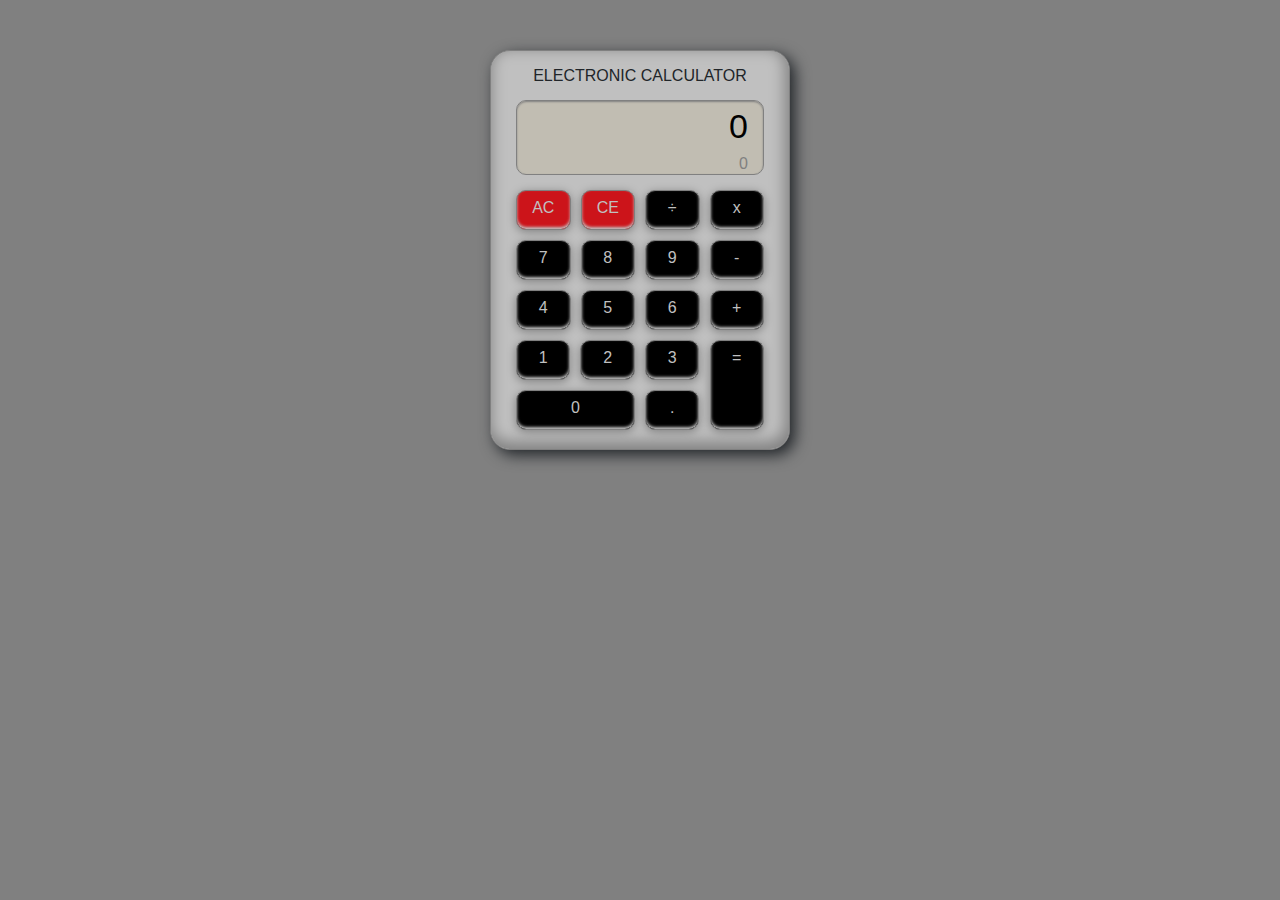
<file: calculator.html>
<!DOCTYPE html>
<html lang="en" >

<head>
  <meta charset="UTF-8">
  <title>Javascript Calculator</title>
  
  
  <link rel='stylesheet prefetch' href='https://cdnjs.cloudflare.com/ajax/libs/twitter-bootstrap/4.0.0-beta/css/bootstrap.min.css'>

      <link rel="stylesheet" href="css/style_calculator.css">

  
</head>

<body>

  <div class="container" id="outline">
  <h6 class="text-center">ELECTRONIC CALCULATOR</h6>
  <div id="displayArea">
    <div class="col-sm-12" id="current">0</div>
    <div class="col-sm-12" id="equation">0</div>      
  </div>
  <div class="row">
    <div class="col-3"><div class="col-sm-12 keys" id="ac">AC</div></div>
    <div class="col-3"><div class="col-sm-12 keys" id="ce">CE</div></div>
    <div class="col-3"><div class="col-sm-12 keys" id="divide">÷</div></div>
    <div class="col-3"><div class="col-sm-12 keys" id="multiply">x</div></div>
  </div>
  <div class="row">
    <div class="col-3"><div class="col-sm-12 keys" id="7">7</div></div>
    <div class="col-3"><div class="col-sm-12 keys" id="8">8</div></div>
    <div class="col-3"><div class="col-sm-12 keys" id="9">9</div></div>
    <div class="col-3"><div class="col-sm-12 keys" id="minus">-</div></div>
  </div>
  <div class="row">
    <div class="col-3"><div class="col-sm-12 keys" id="4">4</div></div>
    <div class="col-3"><div class="col-sm-12 keys" id="5">5</div></div>
    <div class="col-3"><div class="col-sm-12 keys" id="6">6</div></div>
    <div class="col-3"><div class="col-sm-12 keys" id="plus">+</div></div>
  </div>
  <div class="row">
    <div class="col-9 row">
      <div class="col-4"><div class="col-sm-12 keys" id="1">1</div></div>
      <div class="col-4"><div class="col-sm-12 keys" id="2">2</div></div>
      <div class="col-4"><div class="col-sm-12 keys" id="3">3</div></div>
      <div class="col-8"><div class="col-sm-12 keys" id="0">0</div></div>
      <div class="col-4"><div class="col-sm-12 keys" id="dot">.</div></div>
    </div>
    <div class="col-3"><div class="col-sm-12 keys"  id="equal">=</div></div>
    

  </div>
</div>
  <script src='https://cdnjs.cloudflare.com/ajax/libs/jquery/3.2.1/jquery.min.js'></script>

  

    <script  src="js/index_calculator.js"></script>




</body>

</html>
</file>
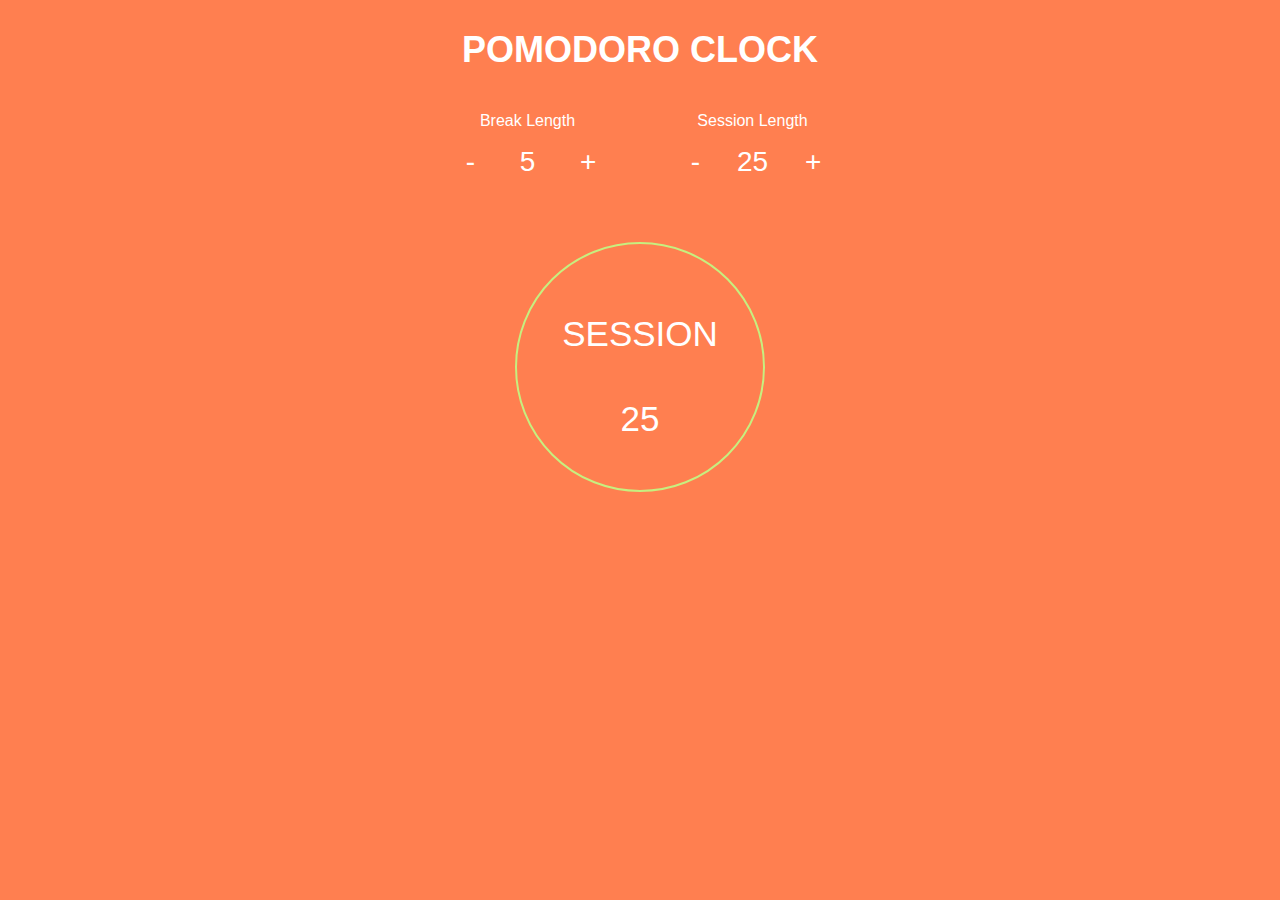
<file: pomodoro.html>
<!DOCTYPE html>
<html lang="en" >

<head>
  <meta charset="UTF-8">
  <title>Pomodoro Clock</title>
  
  
  <link rel='stylesheet prefetch' href='https://cdnjs.cloudflare.com/ajax/libs/twitter-bootstrap/3.3.7/css/bootstrap.min.css'>

      <link rel="stylesheet" href="css/style_pomodoro.css">

  
</head>

<body>

  <div class="text-center container">
  <h1>POMODORO CLOCK</h1>
  <div class="row">
    <div class="col-xs-6">
      <div class="col-xs-12">Break Length</div>
      <div class="row">
        <div class="col-xs-4 minus" id="break-minus">-</div>
        <div class="col-xs-4 setup" id="break-length">5</div>
        <div class="col-xs-4 plus" id="break-plus">+</div>
      </div>      
    </div>
    <div class="col-xs-6">
      <div class="col-xs-12">Session Length</div>
      <div class="row">
        <div class="col-xs-4 minus" id="session-minus">-</div>
        <div class="col-xs-4 setup" id="session-length">25</div>
        <div class="col-xs-4 plus" id="session-plus">+</div>
      </div>      
    </div>
  </div>
  <div id="bottom">
    <div id="color"></div>
    <div id="filler"></div>
    <div id="timer">
      <div id="role">SESSION</div>
      <div id="count-down">25</div>
    </div>
 
  </div>
  <audio id="audio" src="http://www.gravomaster.com/alarm/sounds/School_Bell.mp3" autostart="false" ></audio>
</div>
  <script src='https://cdnjs.cloudflare.com/ajax/libs/jquery/3.2.1/jquery.min.js'></script>

  

    <script  src="js/index_pomodoro.js"></script>




</body>

</html>
</file>
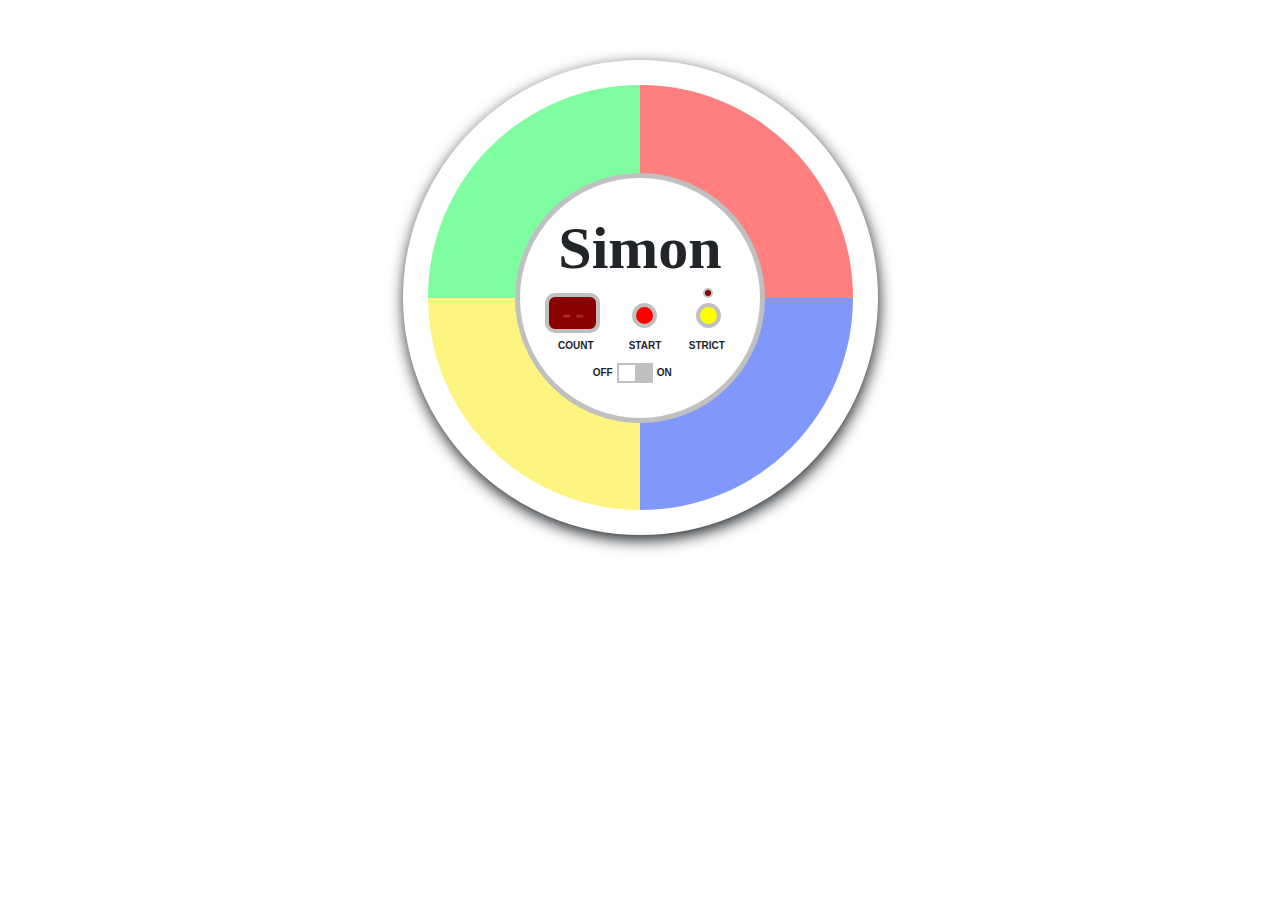
<file: simon.html>
<!DOCTYPE html>
<html lang="en" >

<head>
  <meta charset="UTF-8">
  <title>Simon Game</title>
  <link href="https://fonts.googleapis.com/css?family=Droid+Sans+Mono" rel="stylesheet">
  
  <link rel='stylesheet prefetch' href='https://cdnjs.cloudflare.com/ajax/libs/twitter-bootstrap/4.0.0-beta/css/bootstrap.min.css'>

      <link rel="stylesheet" href="css/style_simon.css">

  
</head>

<body>

  <div class="container">
  <div class="row" id="color-row">
    <div class="col-6" id="1"></div>
    <div class="col-6" id="2"></div>
    <div class="col-6" id="3"></div>
    <div class="col-6" id="4"></div>
  </div>
  <div id="inner" class="text-center">
    <div id="simon">Simon</div>
    <div class="row" id="indicator-row">
      <div class="col-4">
        <div id="count">--</div>
        <div id="count-label">COUNT</div>
      </div>
      <div class="col-4">
        <div id="start"></div>
        START
      </div>
      <div class="col-4" id="strict-box">
        <div id="strict-light"></div>
        <div  id="strict"></div>
        <div id="strict-label">STRICT</div>
      </div>
    </div>
    <div class="row" id="switch-row" >
      <div class="col-4 text-right">OFF</div>
      <label class="switch">
        <input type="checkbox">
        <span class="slider"></span>
      </label>
      <div class="col-4 text-left">ON</div>
    </div>
  </div>
</div>
  <script src='https://cdnjs.cloudflare.com/ajax/libs/jquery/3.2.1/jquery.min.js'></script>

  

    <script  src="js/index_simon.js"></script>




</body>

</html>
</file>
<file: css/style_calculator.css>
body {
  background-color: gray;
}

#outline {
  margin-top: 50px;
  border: 1px solid gray;
  border-radius: 20px;
  width: 300px;
  height: 400px;
  background-color: silver;
  box-shadow: inset -2px -5px 15px 2px gray, 5px 5px 15px;
}

h6 {
  margin: 15px 10px 15px 10px;
}

#displayArea {
  border: 1px solid gray;
  border-radius: 10px;
  height: 75px;
  margin: 5px 10px 10px 10px;
  text-align: right;
  background-color: #c1bdb2;
  box-shadow: inset 0px 1px 2px gray;
}

#current {
  font-size: 34px;
  color: black;
}

#equation {
  height: 20px;
  color: gray;
}

.row {
  padding-left: 0;
  text-align: center;
  margin-left: 5px;
  margin-right: 5px;
}

.col-3, .col-4, .col-8{
  padding-left: 5px;
  padding-right: 5px;
}

.col-9 {
  padding: 0;
  margin: 0;
}
.keys {
  padding-top: 5px;
  border: 1px solid gray; 
  border-radius: 10px;
  margin: 5px 0 5px 0;
  height: 40px;
  background-color: black;
  color: silver;
  box-shadow: inset 0px -2px 3px silver, 0px 2px 10px gray;
}

#ac, #ce {
  background-color: #cc141a;
  border-color: gray;
}

#equal {
  height: 90%;
}
</file>
<file: css/style_pomodoro.css>
body {
  background-color: coral;
  color: white;
}

.container {
  width: 450px;
}

.row {
  margin-bottom: 30px;
  clear:both;
  font-size: 16px;
}

h1 {
  margin: 30px auto 40px auto;
  font-family: "Comic Sans MS", cursive, sans-serif;
  font-size: 36px;
  font-weight: bold;
}

.col-xs-4 {
  margin-top: 10px;
  font-size: 28px;
}

.minus {
  text-align: right;
}

.plus {
  text-align: left;
}

.minus:hover, .plus:hover, #bottom:hover{
  cursor: pointer;
}

#color {
  height: 240px;
  width: 240px;
  border-radius: 50%;
  top: 5px;
  left: 5px;
  background-color: #C7EF7F;
  padding: 2px;
}


#timer {
  border: 2px solid #C7EF7F;
  border-radius: 50%;
  height: 250px;
  width: 250px;
  bottom: 0px;
  left: 0px;
  background: transparent;
  padding: 30px;
/*   background-image: -webkit-radial-gradient(50% 50%, circle, transparent 92px, rgba(255,255,255,1) 98px, rgba(255, 127, 80, 1) 0);
  background-image: -moz-radial-gradient(50% 50%, circle, transparent 92px, rgba(255,255,255,1) 98px, rgba(255, 127, 80, 1) 0);
  background-image: radial-gradient(50% 50%, circle, transparent 92px, rgba(255,255,255,1) 98px, rgba(255, 127, 80, 1) 0);
  z-index: 1; */
}

#bottom {
  margin-left: auto;
  margin-right: auto;
  position: relative;
  height: 250px;
  width: 250px;
  padding-top: 70px;
/*   border: 2px solid silver;
 */
}

#filler, #timer, #color {
  position: absolute;  
}


#filler {
/*   border: 1px solid black; */
  background-color: coral;
  height: 250px;
  width: 250px;
  top: 0px;
  left: 0px;
}

#role, #count-down {
  margin-top: 35px;
  font-size: 35px;
}
</file>
<file: css/style_simon.css>
body {
  background-image: url("https://static.pexels.com/photos/37728/pexels-photo-37728.jpeg");
  background-size: cover;
  background-repeat: repeat-y;
/*   background-color: grey; */
  font-weight: bold;
}

.container {
  height: 475px;
  width: 475px;
  border-radius: 100%;
  margin-top: 60px;
  position: relative;
/*   background: black; */
  box-shadow: 1px 5px 15px;
}

#color-row {
  position: absolute;
  width: 425px;
  top: 25px;
  left: 40px;
}

#color-row>.col-6 {
  height: 212.5px;
  opacity: 0.5;
}

[id="1"] {
/*   border-right: 12px solid #00fc43;
  border-bottom: 12px solid#00fc43; */
  border-radius: 100% 0 0 0;
  background-color: #00fc43;
}

[id="2"] {
/*   border-left: 12px solid red;
  border-bottom: 12px solid red;   */
  border-radius: 0 100% 0 0;
  background-color: red;
}

[id="3"] {
/*   border-right: 12px solid #fceb00;
  border-top: 12px solid #fceb00; */
  border-radius: 0 0 0 100%;
  background-color: #fceb00;
}

[id="4"] {
/*   border-left: 12px solid black;
  border-top: 12px solid black; */
  border-radius: 0 0 100% 0;
  background-color: #022ff9;
}

#inner {
  height: 250px;
  width: 250px;
  border: 5px solid silver;
  border-radius: 50%;
  position: absolute;
  top: 112.5px;
  left: 112.5px;
  background-color: white;
}

#simon {
  font-family: Gadget, serif;
  font-size: 60px;
  font-weight: 900;
  padding-top: 25px;
}

#indicator-row {
  padding-left: 25px;
  padding-right: 25px;
}


#indicator-row>.col-4:nth-child(2){
  padding-left: 25px;
}

.col-4 {
/*   padding-left: 5px !important;
  padding-right: 5px !important; */
  font-family: "Trebuchet MS", "Lucida Grande", "Lucida Sans Unicode", "Lucida Sans", sans-serif;
  font-size: 10px;
}

#count {
  height: 40px;
  width: 55px;
  border: 4px solid silver;
  border-radius: 10px;
  background-color: darkred;
  margin-bottom: 5px;
  font-family: 'Droid Sans Mono', monospace;
  font-size: 22px;
  color: brown;
}

#count-label {
  margin-left: 13px;
}

#start {
  background-color: red;
  margin: 10px auto 10px auto;
  height: 25px;
  width: 25px;
  border: 4px solid silver;
  border-radius: 100%;
}

#strict-light {
  background-color: darkred;
  margin: -5px auto 0 auto;
  height: 10px;
  width: 10px;
  border: 2px solid silver;
  border-radius: 100%;
}

#strict-box {
  padding-right: 25px;
}

#strict {
  background-color: yellow;
  margin: 5px auto 10px auto;
  height: 25px;
  width: 25px;
  border: 4px solid silver;
  border-radius: 100%;
}

#strict-label {
  margin-left: -3px;
}

#switch-row {
  padding-left: 50px;
  padding-right: 50px;
  margin: 10px auto 0 auto;
}

/* #switch-box {
  border: 1px solid black;
  border-radius: 2px;
  padding: 0;
  margin: 0;
  height: 20px;
  background-color: black;
} */

.switch {
  width: 36px;
  height: 20px;
  position: relative;
  display: inline-block;
}

.switch input {display:none;}

.slider {
  position: absolute;
  cursor: pointer;
  top: 0;
  left: 0;
  right: 0;
  bottom: 0;
  background-color: silver;
  -webkit-transition: .4s;
  transition: .4s;
}

.slider:before {
  position: absolute;
  content: "";
  height: 16px;
  width: 16px;
  left: 2px;
  bottom: 2px;
  background-color: white;
  -webkit-transition: .4s;
  transition: .4s;
}

input:checked + .slider {
  background-color: #2196F3;
}

input:focus + .slider {
  box-shadow: 0 0 1px #2196F3;
}

input:checked + .slider:before {
  -webkit-transform: translateX(16px);
  -ms-transform: translateX(16px);
  transform: translateX(16px);
}


#switch-row>.col-4{
  padding: 2px 4px 0 4px;
  margin: 0;
}

/* #switch-off, #switch-on {
  border: 1px solid black;
  border-radius: 2px;
  padding: 1px;
} */

/* #switch-off {
  background-color: skyblue;
}
 */

.red-text {
  color: rgba(255, 0, 0, 1) !important;
}

.red-light {
  background-color: red !important;
}

#start:hover, #strict:hover, #switch-box:hover {
  cursor: pointer;
}

.text-blink {
  animation: text-blinker 0.5s linear 0.2s 2;
}

@keyframes text-blinker {
  from {color: rgba(255, 0, 0, 0);}
  to {color: rgba(255, 0, 0, 1);}
}

.block-blink {
  animation: block-blinker 2s cubic-bezier(0,1,.14,1);
}

@keyframes block-blinker {
  from {opacity: 0.5;}
  to {opacity: 1;}
}
</file>
